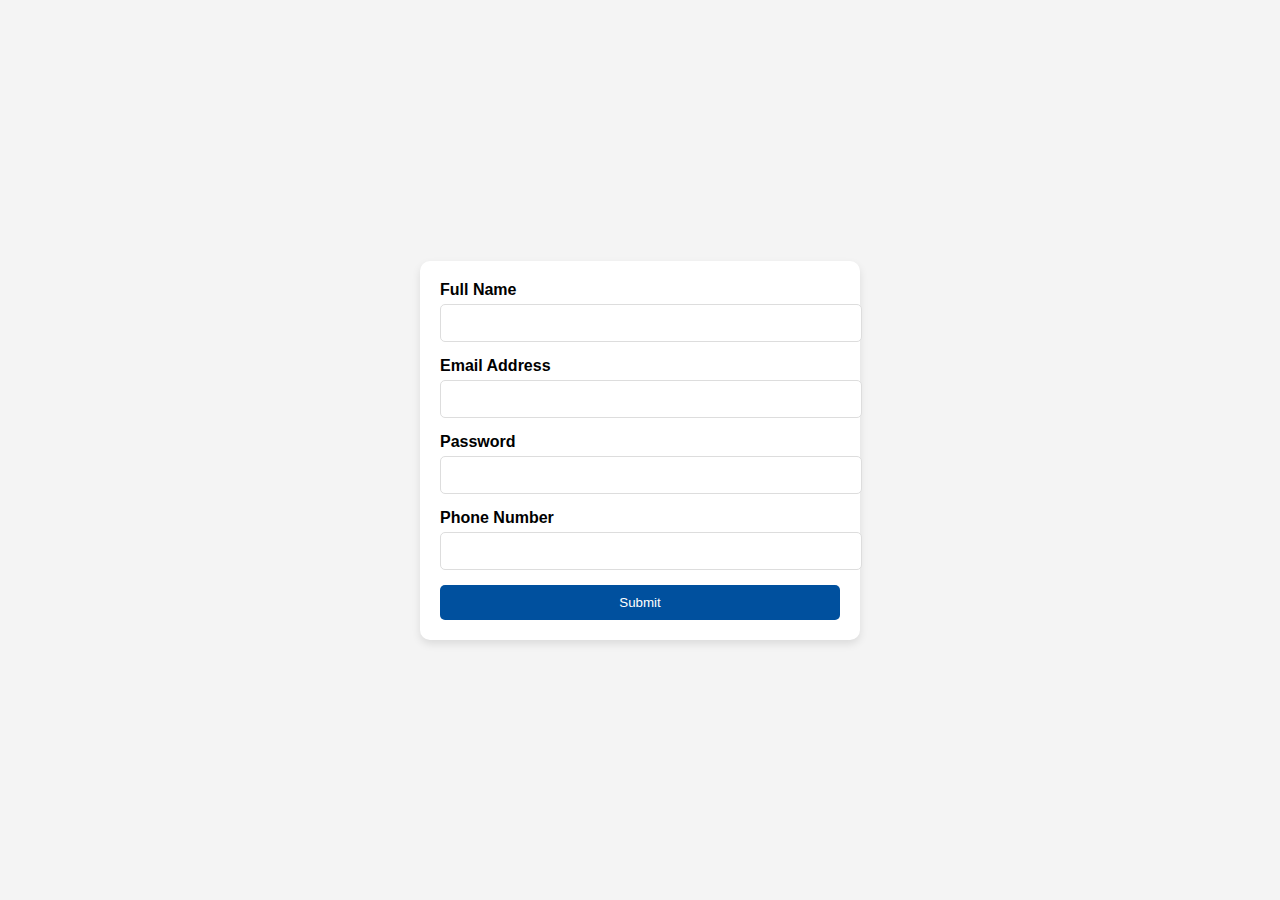
<file: web-dev/Daily task - 4/index.html>
<!DOCTYPE html>
<html lang="en">
<head>
    <meta charset="UTF-8">
    <meta name="viewport" content="width=device-width, initial-scale=1.0">
    <title>User Registration</title>
    <style>
        body {
            font-family: Arial, sans-serif;
            background-color: #f4f4f4;
            margin: 0;
            padding: 0;
            display: flex;
            justify-content: center;
            align-items: center;
            height: 100vh;
        }

        form {
            background: white;
            padding: 20px;
            border-radius: 10px;
            box-shadow: 0 4px 8px rgba(0, 0, 0, 0.1);
            width: 400px;
        }

        form div {
            margin-bottom: 15px;
        }

        label {
            display: block;
            font-weight: bold;
            margin-bottom: 5px;
        }

        input {
            width: 100%;
            padding: 10px;
            border: 1px solid #ddd;
            border-radius: 5px;
            font-size: 14px;
        }

        .error {
            color: red;
            font-size: 12px;
            margin-top: 5px;
        }

        .tooltip {
            display: none;
            position: absolute;
            background-color: #333;
            color: #fff;
            padding: 5px;
            border-radius: 5px;
            font-size: 12px;
        }

        .password:hover + .tooltip {
            display: block;
        }

        .strength {
            font-size: 12px;
            margin-top: 5px;
        }

        button {
            width: 100%;
            padding: 10px;
            background-color: #00509E;
            color: white;
            border: none;
            border-radius: 5px;
            cursor: pointer;
        }

        button:hover {
            background-color: green;
        }

        button.invalid:hover {
            position: relative;
        }

        button.invalid:hover::after {
            content: "Please fill out all fields correctly";
            position: absolute;
            top: -30px;
            left: 50%;
            transform: translateX(-50%);
            background: red;
            color: white;
            padding: 5px;
            border-radius: 5px;
            font-size: 12px;
        }
    </style>
</head>
<body>
    <form id="registrationForm">
        <div>
            <label for="fullName">Full Name</label>
            <input type="text" id="fullName" required>
            <div class="error" id="nameError"></div>
        </div>
        <div>
            <label for="email">Email Address</label>
            <input type="email" id="email" required>
            <div class="error" id="emailError"></div>
        </div>
        <div>
            <label for="password">Password</label>
            <input type="password" id="password" class="password" required>
            <span class="tooltip">At least 8 characters, one uppercase letter, one lowercase letter, one number, and one special character</span>
            <div class="strength" id="passwordStrength"></div>
            <div class="error" id="passwordError"></div>
        </div>
        <div>
            <label for="phone">Phone Number</label>
            <input type="text" id="phone" required>
            <div class="error" id="phoneError"></div>
        </div>
        <button type="submit">Submit</button>
    </form>

    <script>
        const form = document.getElementById('registrationForm');
        const fullName = document.getElementById('fullName');
        const email = document.getElementById('email');
        const password = document.getElementById('password');
        const phone = document.getElementById('phone');
        const nameError = document.getElementById('nameError');
        const emailError = document.getElementById('emailError');
        const passwordError = document.getElementById('passwordError');
        const phoneError = document.getElementById('phoneError');
        const passwordStrength = document.getElementById('passwordStrength');

        // Validation functions
        function validateName() {
            const regex = /^[A-Za-z ]{3,}$/;
            if (!regex.test(fullName.value)) {
                nameError.textContent = "Name must contain only alphabets and spaces (at least 3 characters).";
                return false;
            }
            nameError.textContent = "";
            return true;
        }

        function validateEmail() {
            const regex = /^[^\s@]+@[^\s@]+\.[^\s@]+$/;
            if (!regex.test(email.value)) {
                emailError.textContent = "Invalid email address.";
                return false;
            }
            emailError.textContent = "";
            return true;
        }

        function validatePassword() {
            const regex = /^(?=.*[a-z])(?=.*[A-Z])(?=.*\d)(?=.*[@$!%*?&#])[A-Za-z\d@$!%*?&#]{8,}$/;
            if (!regex.test(password.value)) {
                passwordError.textContent = "Password does not meet the requirements.";
                return false;
            }
            passwordError.textContent = "";
            return true;
        }

        function validatePassword() {
    const regex = /^(?=.*[A-Za-z])(?=.*\d)[A-Za-z\d@$!%*?&#]{6,}$/;
    if (!regex.test(password.value)) {
        passwordError.textContent = "Password must be at least 6 characters long and include at least one letter and one number.";
        return false;
    }
    passwordError.textContent = "";
    return true;
}

function checkPasswordStrength() {
    const value = password.value;
    if (value.length < 6) {
        passwordStrength.textContent = "Weak";
        passwordStrength.style.color = "red";
    } else if (/^(?=.*[A-Za-z])(?=.*\d).{6,}$/.test(value)) {
        passwordStrength.textContent = "Moderate";
        passwordStrength.style.color = "orange";
    } else if (/^(?=.*[A-Za-z])(?=.*\d).{8,}$/.test(value)) {
        passwordStrength.textContent = "Strong";
        passwordStrength.style.color = "green";
    }
}


        // Real-time validation
        email.addEventListener('keyup', validateEmail);
        password.addEventListener('keyup', () => {
            checkPasswordStrength();
            validatePassword();
        });
        fullName.addEventListener('keyup', validateName);
        phone.addEventListener('keyup', validatePhone);

        // Form submission validation
        form.addEventListener('submit', (e) => {
            if (!validateName() || !validateEmail() || !validatePassword() || !validatePhone()) {
                e.preventDefault();
                alert('Please fix the errors in the form.');
            }
        });
    </script>
</body>
</html>
</file>
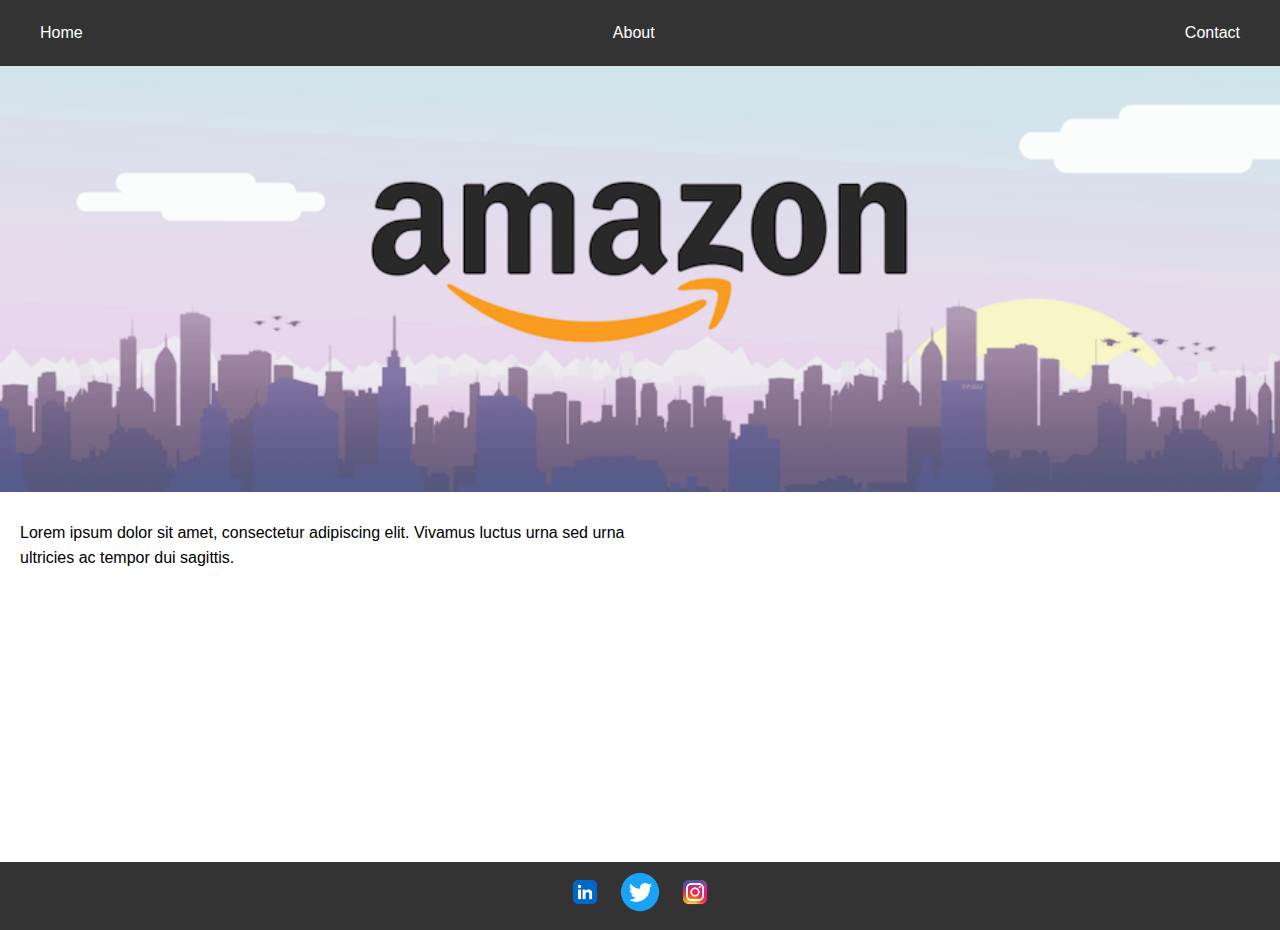
<file: web-dev/Daily task - 2/1/index.html>
<!DOCTYPE html>
<html lang="en">
<head>
  <meta charset="UTF-8">
  <meta name="viewport" content="width=device-width, initial-scale=1.0">
  <title>Responsive Webpage</title>
  <link rel="stylesheet" href="styles.css">
</head>
<body>
  <header>
    <nav class="navbar">
      <a href="#home">Home</a>
      <a href="#about">About</a>
      <a href="#contact">Contact</a>
    </nav>
  </header>
  <main>
    <section class="banner">
      <img src="banner.png" alt="Banner Image">
    </section>
    <section class="content">
      <div class="text-column">
        <p>Lorem ipsum dolor sit amet, consectetur adipiscing elit. Vivamus luctus urna sed urna ultricies ac tempor dui sagittis.</p>
      </div>
      <div class="video-column">
        <iframe width="560" height="315" src="https://www.youtube.com/embed/BBJa32lCaaY?si=EfI7XCSV3HK0TJ6o" title="YouTube video player" frameborder="0" allow="accelerometer; autoplay; clipboard-write; encrypted-media; gyroscope; picture-in-picture; web-share" referrerpolicy="strict-origin-when-cross-origin" allowfullscreen></iframe>      </div>
    </section>
  </main>
  <footer>
    <div class="social-icons">
      <a href="https://www.linkedin.com" target="_blank">
        <img src="linkedin.png" alt="LinkedIn">
      </a>
      <a href="https://www.twitter.com" target="_blank">
        <img src="twitter.png" alt="Twitter">
      </a>
      <a href="https://www.instagram.com" target="_blank">
        <img src="instagram.png" alt="Instagram">
      </a>
    </div>
  </footer>
  
</body>
</html>
</file>
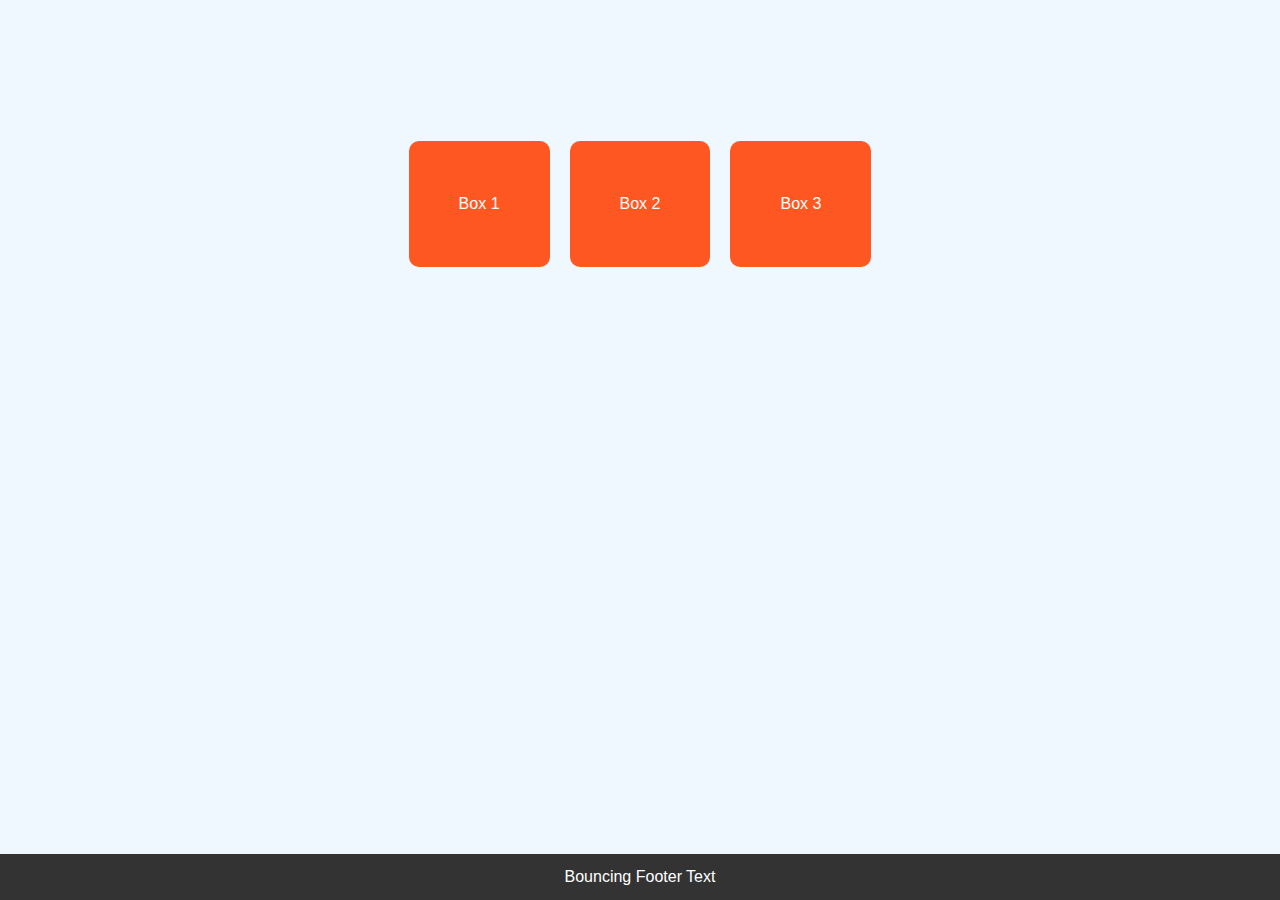
<file: web-dev/Daily task - 2/2/index.html>
<!DOCTYPE html>
<html lang="en">
<head>
  <meta charset="UTF-8">
  <meta name="viewport" content="width=device-width, initial-scale=1.0">
  <title>CSS3 Animations</title>
  <link rel="stylesheet" href="styles.css">
</head>
<body>
  <header class="header">
    <h1>Welcome to CSS3 Animations</h1>
  </header>
  <main class="main">
    <div class="animated-box box1">Box 1</div>
    <div class="animated-box box2">Box 2</div>
    <div class="animated-box box3">Box 3</div>
  </main>
  <footer class="footer">
    <p>Bouncing Footer Text</p>
  </footer>
</body>
</html>
</file>
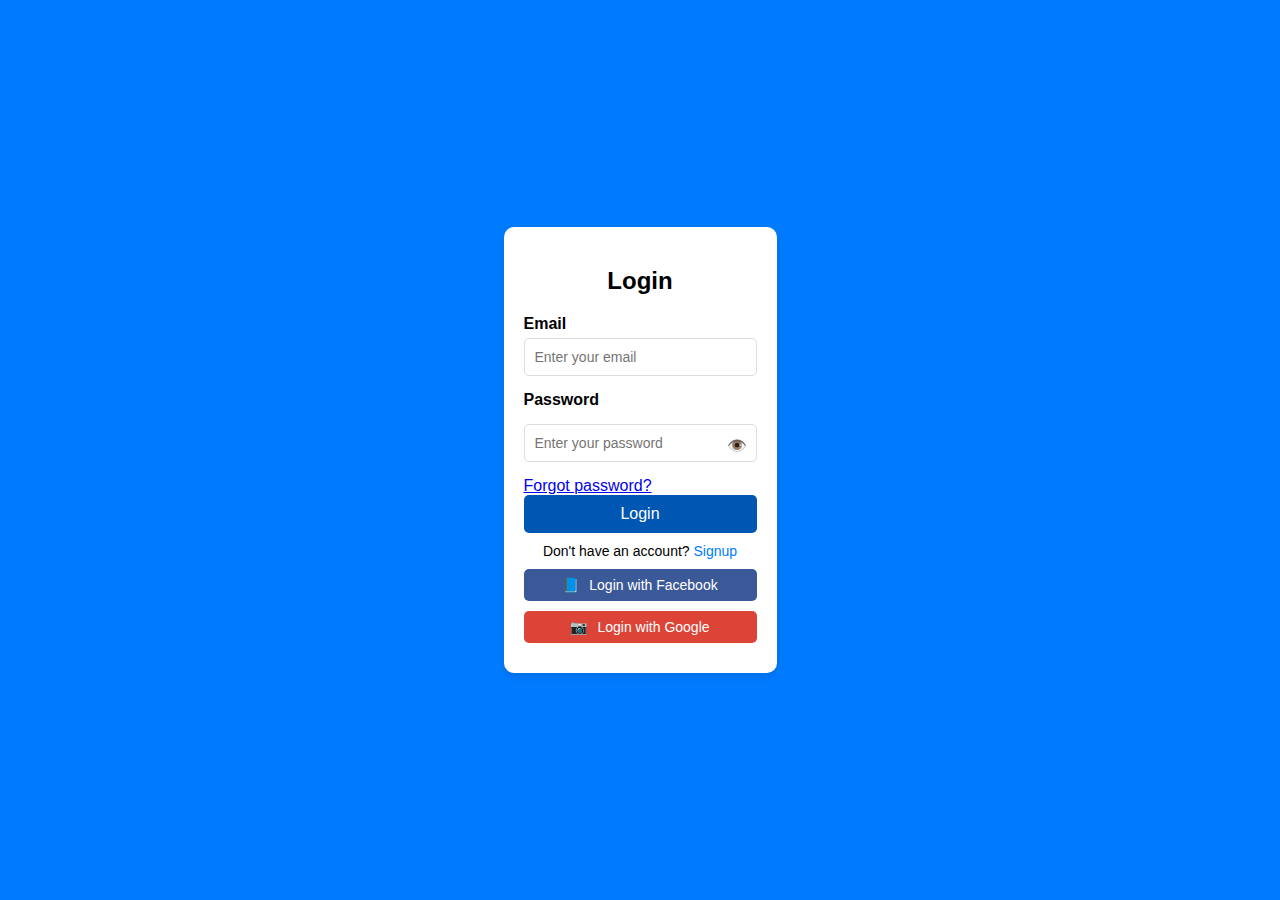
<file: web-dev/Daily task - 1/2/login.html>
<!DOCTYPE html>
<html lang="en">
  <head>
    <meta charset="UTF-8" />
    <meta name="viewport" content="width=device-width, initial-scale=1.0" />
    <title>Login</title>
    <link rel="stylesheet" href="styles.css" />
  </head>
  <body>
    <div class="container">
      <div class="form-card">
        <h2>Login</h2>
        <form action="dashboard.html" method="post">
          <label for="loginEmail">Email</label>
          <input
            type="email"
            id="loginEmail"
            placeholder="Enter your email"
            required
          />

          <label for="loginPassword">Password</label>
          <div class="password-toggle">
            <input
              type="password"
              id="loginPassword"
              placeholder="Enter your password"
              required
            />
            <span class="toggle-icon" onclick="togglePassword('loginPassword')"
              >👁️</span
            >
          </div>

          <div class="form-footer">
            <a href="#">Forgot password?</a>
          </div>

          <button type="submit">Login</button>
        </form>
        <div class="toggle-link">
          Don't have an account? <a href="signup.html">Signup</a>
        </div>
        <div class="social-login">
          <button class="facebook"><span>📘</span> Login with Facebook</button>
          <button class="google"><span>📷</span> Login with Google</button>
        </div>
      </div>
    </div>

    <script>
      function togglePassword(id) {
        const input = document.getElementById(id);
        input.type = input.type === "password" ? "text" : "password";
      }
    </script>
  </body>
</html>
</file>
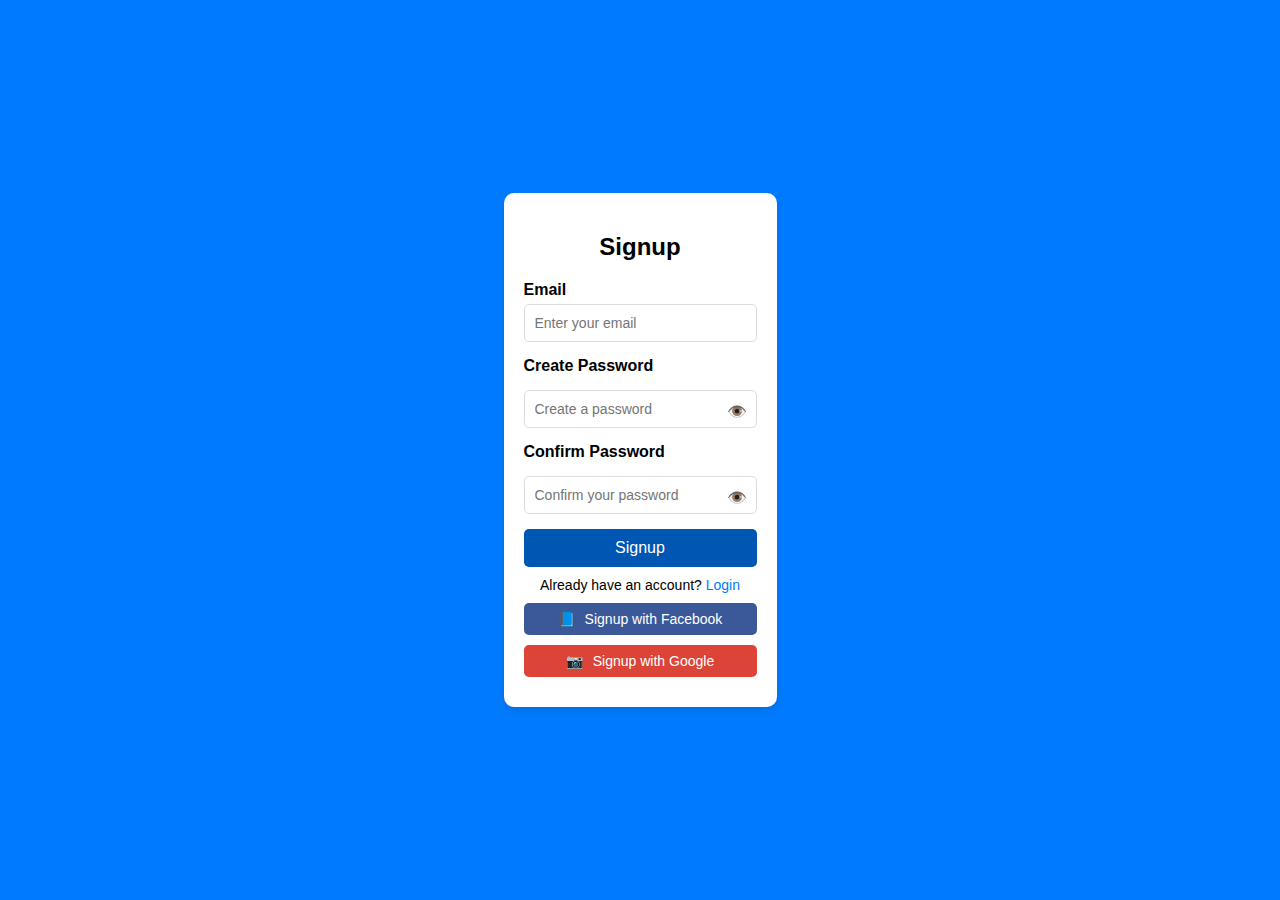
<file: web-dev/Daily task - 1/2/signup.html>
<!DOCTYPE html>
<html lang="en">
<head>
    <meta charset="UTF-8">
    <meta name="viewport" content="width=device-width, initial-scale=1.0">
    <title>Signup</title>
    <link rel="stylesheet" href="styles.css">
</head>
<body>
    <div class="container">
        <div class="form-card">
            <h2>Signup</h2>
            <form action="welcome.html" method="post">
                <label for="signupEmail">Email</label>
                <input type="email" id="signupEmail" placeholder="Enter your email" required>
                
                <label for="signupPassword">Create Password</label>
                <div class="password-toggle">
                    <input type="password" id="signupPassword" placeholder="Create a password" required>
                    <span class="toggle-icon" onclick="togglePassword('signupPassword')">👁️</span>
                </div>
                
                <label for="confirmPassword">Confirm Password</label>
                <div class="password-toggle">
                    <input type="password" id="confirmPassword" placeholder="Confirm your password" required>
                    <span class="toggle-icon" onclick="togglePassword('confirmPassword')">👁️</span>
                </div>
                
                <button type="submit">Signup</button>
            </form>
            <div class="toggle-link">
                Already have an account? <a href="login.html">Login</a>
            </div>
            <div class="social-login">
                <button class="facebook"><span>📘</span> Signup with Facebook</button>
                <button class="google"><span>📷</span> Signup with Google</button>
            </div>
        </div>
    </div>

    <script>
        function togglePassword(id) {
            const input = document.getElementById(id);
            input.type = input.type === 'password' ? 'text' : 'password';
        }
    </script>
</body>
</html>
</file>
<file: web-dev/Daily task - 1/2/styles.css>
body {
    font-family: Arial, sans-serif;
    margin: 0;
    padding: 0;
    display: flex;
    justify-content: center;
    align-items: center;
    height: 100vh;
    background-color: #007BFF;
    box-sizing: border-box; /* Ensures padding and borders are included in element widths */
}

.container {
    display: flex;
    justify-content: center;
    align-items: center;
    flex-direction: column; /* Adjusted for better alignment */
}

.form-card {
    background: white;
    padding: 20px;
    border-radius: 10px;
    box-shadow: 0 4px 8px rgba(0, 0, 0, 0.1);
    width: 100%; /* Ensures full width within the box */
    max-width: 350px; /* Prevents the box from being too large */
    box-sizing: border-box; /* Includes padding in the element's total width */
}

h2 {
    text-align: center;
    margin-bottom: 20px;
}

label {
    margin-bottom: 5px;
    font-weight: bold;
    display: block;
}

input {
    width: 100%;
    padding: 10px;
    margin-bottom: 15px;
    border: 1px solid #ddd;
    border-radius: 5px;
    font-size: 14px;
    box-sizing: border-box; /* Ensures proper alignment and avoids overflow */
}

button {
    width: 100%;
    padding: 10px;
    background-color: #0056b3;
    color: white;
    border: none;
    border-radius: 5px;
    cursor: pointer;
    font-size: 16px;
}

button:hover {
    background-color: #00408a;
}

.social-login {
    display: flex;
    flex-direction: column;
    align-items: center;
    margin-top: 10px;
}

.social-login button {
    width: 100%;
    margin-bottom: 10px;
    display: flex;
    align-items: center;
    justify-content: center;
    gap: 10px;
    padding: 8px;
    font-size: 14px;
    box-sizing: border-box;
}

.social-login button.facebook {
    background-color: #3b5998;
    color: white;
}

.social-login button.google {
    background-color: #db4437;
    color: white;
}

.toggle-link {
    text-align: center;
    margin-top: 10px;
    font-size: 14px;
}

.toggle-link a {
    color: #007BFF;
    text-decoration: none;
}

.toggle-link a:hover {
    text-decoration: underline;
}

.password-toggle {
    position: relative;
}

.password-toggle input {
    padding-right: 40px;
    margin-top: 10px;
}

.password-toggle .toggle-icon {
    position: absolute;
    top: 50%;
    right: 10px;
    transform: translateY(-50%);
    cursor: pointer;
}

/* Responsive Design */
@media (max-width: 768px) {
    .container {
        flex-direction: column;
        align-items: center;
        padding: 10px;
    }

    .form-card {
        width: 90%; /* Ensures responsiveness on smaller screens */
        max-width: 400px;
    }
}
</file>
<file: web-dev/Daily task - 2/1/styles.css>
/* General Reset */
* {
  margin: 0;
  padding: 0;
  box-sizing: border-box;
}

body {
  font-family: Arial, sans-serif;
  line-height: 1.6;
}

/* Header and Navigation Bar */
header {
  background: #333;
  padding: 10px 20px;
}

.navbar {
  display: flex;
  justify-content: space-between;
  flex-wrap: wrap;
}

.navbar a {
  color: white;
  text-decoration: none;
  padding: 10px 20px;
}

.navbar a:hover {
  background: #555;
  border-radius: 5px;
}

/* Banner Section */
.banner img {
  width: 100%;
  height: auto;
}

/* Main Content Section */
.content {
  display: flex;
  flex-wrap: wrap;
  margin: 20px;
  gap: 20px;
}

.text-column, .video-column {
  flex: 1;
  min-width: 300px;
}

/* Footer */
footer {
  background: #333;
  color: white;
  padding: 10px 0;
  text-align: center;
}

.social-icons {
  display: flex;
  justify-content: center;
  gap: 15px; /* Adjust spacing between icons */
}

.social-icons a img {
  width: 40px; /* Set the size of the icons */
  height: 40px;
  transition: transform 0.3s ease; /* Add hover effect */
}

.social-icons a img:hover {
  transform: scale(1.1); /* Slight zoom on hover */
}


/* Media Queries */
@media (max-width: 1024px) {
  .navbar {
    justify-content: center;
  }
  .content {
    flex-direction: column;
  }
}

@media (max-width: 768px) {
  .navbar a {
    display: block;
    text-align: center;
  }
}

@media (max-width: 320px) {
  .navbar a {
    font-size: 14px;
  }
  .social-icons a {
    font-size: 20px;
  }
}
</file>
<file: web-dev/Daily task - 2/2/styles.css>
/* General Reset */
* {
    margin: 0;
    padding: 0;
    box-sizing: border-box;
  }
  
  body {
    font-family: Arial, sans-serif;
    line-height: 1.6;
    text-align: center;
    background: #f0f8ff;
  }

  .header {
    background: #4caf50;
    color: white;
    padding: 20px;
    position: relative;
    opacity: 0;
    transform: translateY(-50px);
    animation: fadeSlideDown 2s forwards;
  }
  
  @keyframes fadeSlideDown {
    0% {
      opacity: 0;
      transform: translateY(-50px);
    }
    100% {
      opacity: 1;
      transform: translateY(0);
    }
  }
  
  /* Main Section */
  .main {
    display: flex;
    justify-content: center;
    align-items: center;
    gap: 20px;
    margin: 50px 20px;
  }
  
  .animated-box {
    background: #ff5722;
    color: white;
    padding: 50px;
    border-radius: 10px;
    cursor: pointer;
    transition: transform 1s ease, background-color 1s ease;
  }
  
  .animated-box:hover {
    transform: rotate(360deg);
    background-color: #3f51b5;
  }
  
  /* Footer */
  .footer {
    background: #333;
    color: white;
    padding: 10px 0;
    position: fixed;
    bottom: 0;
    width: 100%;
    animation: bounce 1.5s infinite;
  }
  
  @keyframes bounce {
    0%, 100% {
      transform: translateY(0);
    }
    50% {
      transform: translateY(-10px);
    }
  }
  
  /* Graceful Degradation */
  @supports not (animation: fadeSlideDown) {
    .header {
      opacity: 1;
      transform: none;
    }
    .animated-box:hover {
      transform: none;
      background-color: #ff5722;
    }
    .footer {
      animation: none;
    }
  }
</file>
